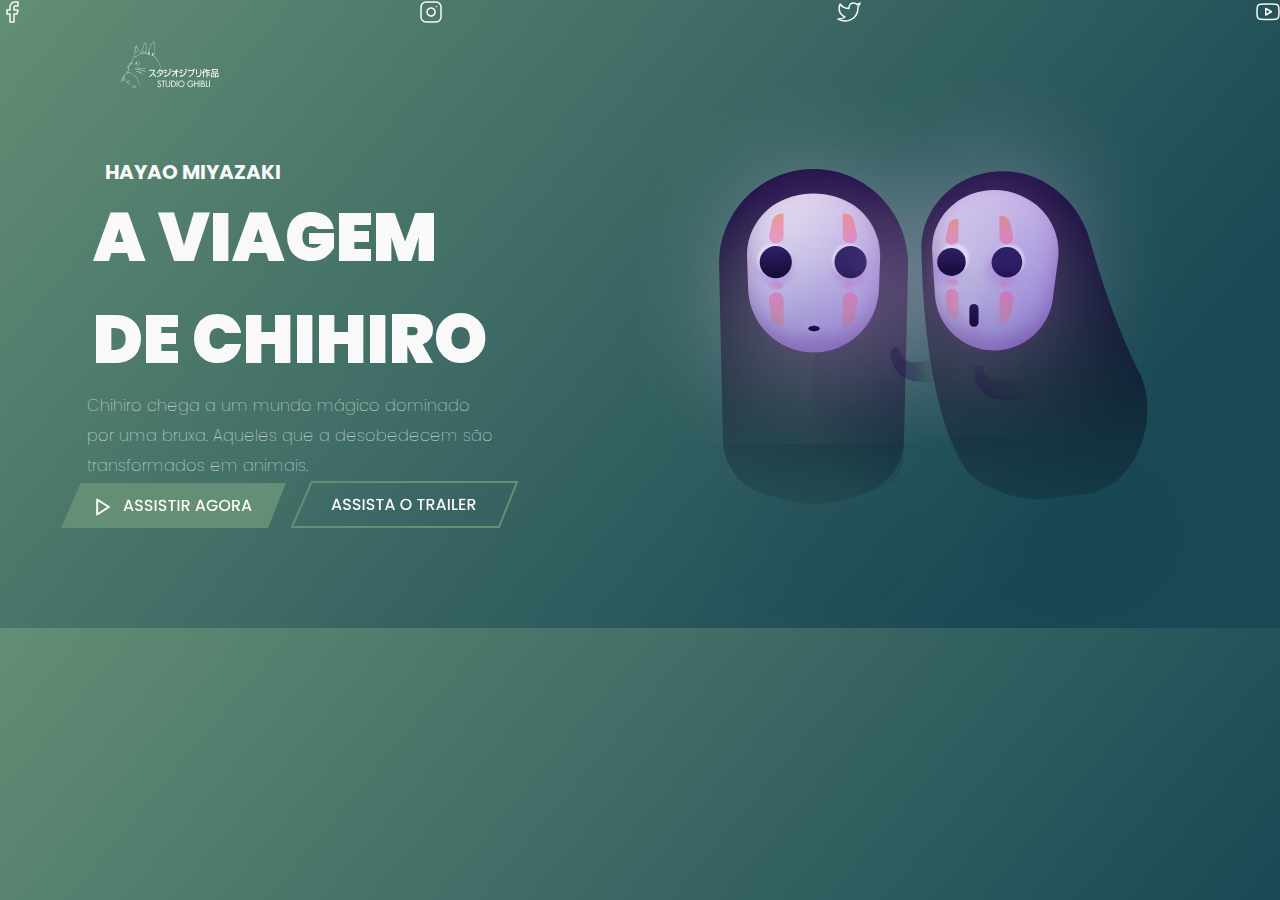
<file: desafio1/index.html>
<!DOCTYPE html>
<html lang="en">

<head>
  <meta charset="UTF-8">
  <meta http-equiv="X-UA-Compatible" content="IE=edge">
  <meta name="viewport" content="width=device-width, initial-scale=1.0">
  <link rel="stylesheet" href="style.css">
  <title>Studio Ghibli</title>
</head>

<body>
  <header class="cabecalho">
    <img class="cabecalho-imagem" src="img/logo.svg" alt="Logo Studio">
    <div class="menu-nav">
    <nav class="cabecalho-menu">
      <a class="cabecalho-menu-item" href=""><img src="img/facebook.png" alt=""></a>
      <a class="cabecalho-menu-item" href=""><img src="img/instagram.svg" alt=""></a>
      <a class="cabecalho-menu-item" href=""><img src="img/twitter.svg" alt=""></a>
      <a class="cabecalho-menu-item" href=""><img src="img/youtube.svg" alt=""></a>
    </div>
    </nav>
  </header>
  <main class="conteudo">
    <section class="conteudo-principal">
      <div class="conteudo-principal-escrito">
        <div class="titulo">
        <h2 class="conteudo-principal-autor">HAYAO MIYAZAKI</h2>
      </div>
        <h1 class="conteudo-principal-titulo">A VIAGEM <span>DE CHIHIRO</span></h1>
        <p class="conteudo-principal-paragrafo">Chihiro chega a um mundo mágico dominado <br>por uma bruxa. Aqueles que a desobedecem são <br>transformados em animais.</p>
        <div>
        <a href=""><img src="img/botão 1.svg" alt=""></a>
        <a href=""><img src="img/botão 2.svg" alt=""></a>
      </div>
      </div>
      <div class="imagem-chihiro">
        <img src="img/image.svg" alt="" class="conteudo-principal-img">
      </div>
  </main>
</body>
</html>
</file>
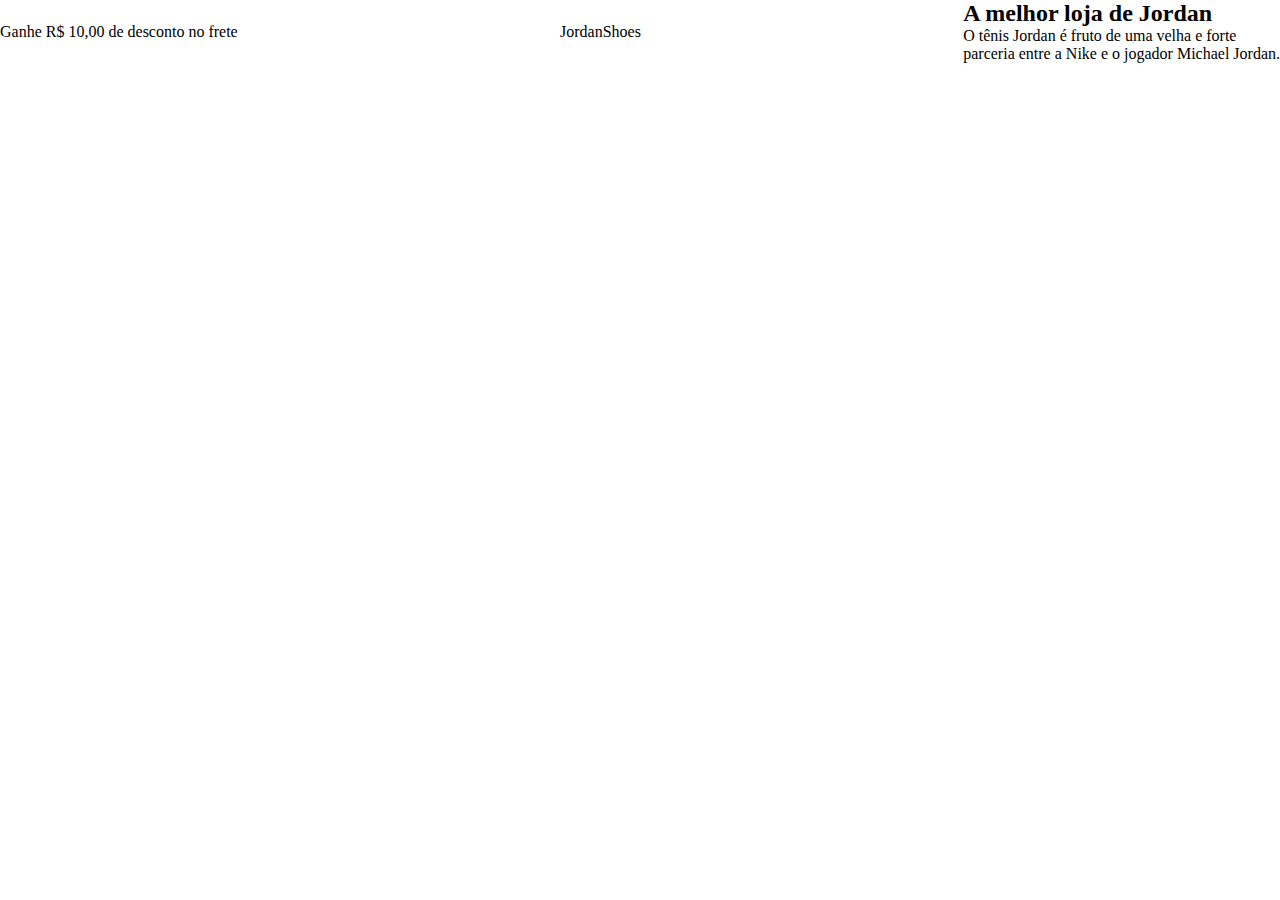
<file: desafio3/index.html>
<!DOCTYPE html>
<html lang="en">
<head>
    <meta charset="UTF-8">
    <meta http-equiv="X-UA-Compatible" content="IE=edge">
    <meta name="viewport" content="width=device-width, initial-scale=1.0">
    <link rel="stylesheet" href="style.css">
    <title>Air Jordan</title>
</head>
<body>
    <header>
       <div class="container">
           <div class="desconto">
            <p class="desconto_p">Ganhe R$ 10,00 de desconto no frete</p>
           </div>
           <div class="logo">
               <p class="logo_jordan">JordanShoes</p>
           </div>
           <header class="header">
               <div class="info">
                <div class="informacoes">
                    <h2 class="titulo">A melhor loja de Jordan</h2>
                    <p class="sub_titulo">O tênis Jordan é fruto de uma velha e forte</p>
                    <p class="sub_titulo">parceria entre a Nike e o jogador Michael Jordan.</p>
                </div>
               </div>

           </header>
       </div>
    </header>
</body>
</html>
</file>
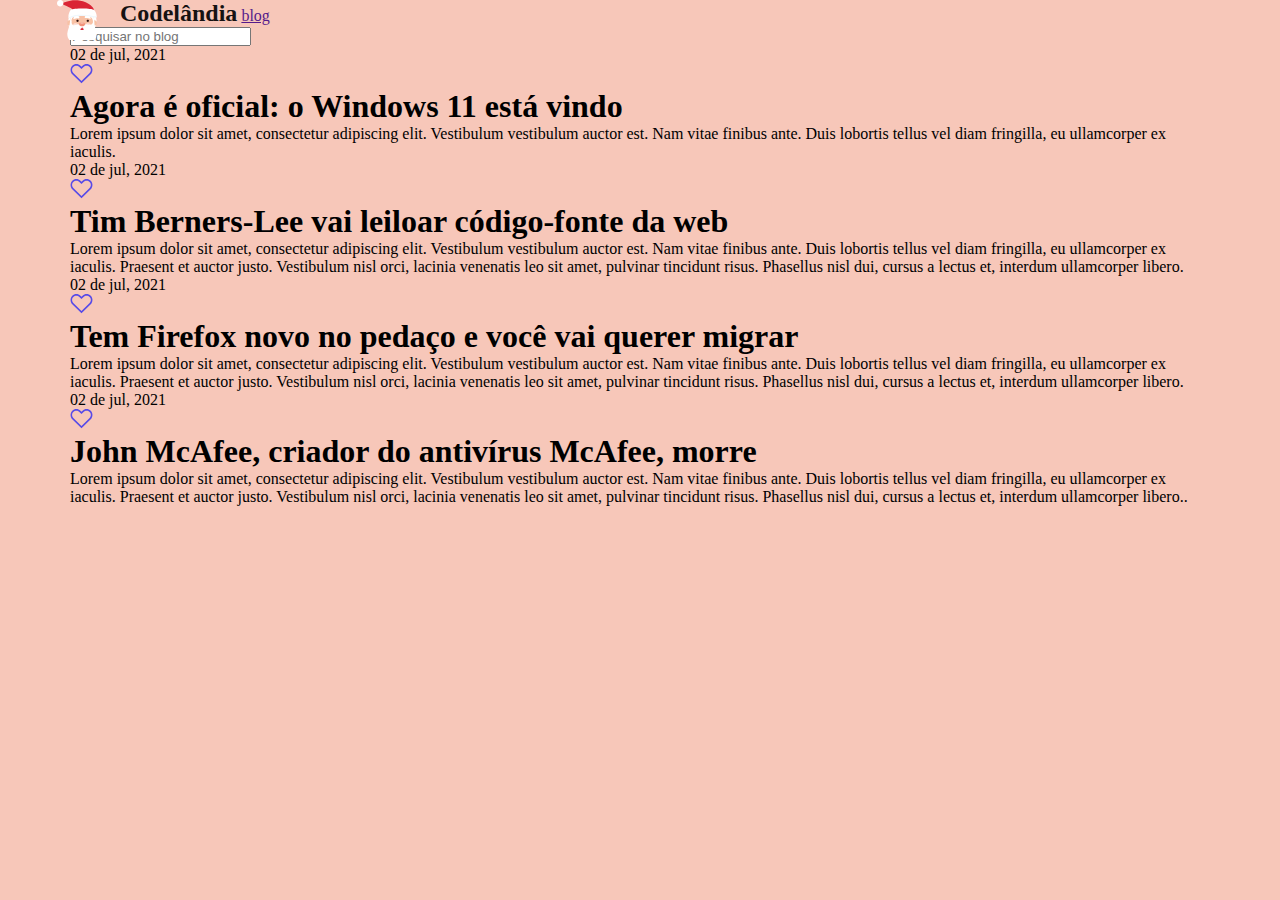
<file: desafio2/inde.html>
<!DOCTYPE html>
<html lang="en">
<head>
    <meta charset="UTF-8">
    <meta http-equiv="X-UA-Compatible" content="IE=edge">
    <meta name="viewport" content="width=device-width, initial-scale=1.0">
    <link rel="stylesheet" href="style.css">
    <title>Blog</title>
</head>
<body>
    <header>
        <div class="container">
        <div class="conteudo_logo">
            <a href="" class="logo">Codelândia</a>
            <a href="" class="logo_blog">blog</a>
        </div>
        <form action=""></form>
            <label for="">
                <input type="text" placeholder="Pesquisar no blog">
            </label>
        </form>
        </div>
    </header>
    <section class="container">
        <article class="conteudo">
            <p class="data">02 de jul, 2021</p>
            <img class="coracao" src="img/coracao.svg" alt="coracao">
            <h1 class="titulo">Agora é oficial: o Windows 11 está vindo</h1>
            <p class="paragrafo">Lorem ipsum dolor sit amet, consectetur adipiscing elit. Vestibulum vestibulum auctor est. Nam vitae finibus ante. Duis lobortis tellus vel diam fringilla, eu ullamcorper ex iaculis.</p>
        </article>
        <article class="conteudo">
            <p class="data">02 de jul, 2021</p>
            <img class="coracao" src="img/coracao.svg" alt="coracao">
            <h1 class="titulo">Tim Berners-Lee vai leiloar código-fonte da web</h1>
            <p class="paragrafo">Lorem ipsum dolor sit amet, consectetur adipiscing elit. Vestibulum vestibulum auctor est. Nam vitae finibus ante. Duis lobortis tellus vel diam fringilla, eu ullamcorper ex iaculis. Praesent et auctor justo. Vestibulum nisl orci, lacinia venenatis leo sit amet, pulvinar tincidunt risus. Phasellus nisl dui, cursus a lectus et, interdum ullamcorper libero.</p>
        </article>
        <article class="conteudo">
            <p class="data">02 de jul, 2021</p>
            <img class="coracao" src="img/coracao.svg" alt="coracao">
            <h1 class="titulo">Tem Firefox novo no pedaço e você vai querer migrar</h1>
            <p class="paragrafo">Lorem ipsum dolor sit amet, consectetur adipiscing elit. Vestibulum vestibulum auctor est. Nam vitae finibus ante. Duis lobortis tellus vel diam fringilla, eu ullamcorper ex iaculis. Praesent et auctor justo. Vestibulum nisl orci, lacinia venenatis leo sit amet, pulvinar tincidunt risus. Phasellus nisl dui, cursus a lectus et, interdum ullamcorper libero.</p>
        </article>
        <article class="conteudo">
            <p class="data">02 de jul, 2021</p>
            <img class="coracao" src="img/coracao.svg" alt="coracao">
            <h1 class="titulo">John McAfee, criador do antivírus McAfee, morre</h1>
            <p class="paragrafo">Lorem ipsum dolor sit amet, consectetur adipiscing elit. Vestibulum vestibulum auctor est. Nam vitae finibus ante. Duis lobortis tellus vel diam fringilla, eu ullamcorper ex iaculis. Praesent et auctor justo. Vestibulum nisl orci, lacinia venenatis leo sit amet, pulvinar tincidunt risus. Phasellus nisl dui, cursus a lectus et, interdum ullamcorper libero..</p>
        </article>
    </section>
</body>
</html>
</file>
<file: desafio1/style.css>
@import url("https://fonts.googleapis.com/css2?family=Poppins:ital,wght@0,100;0,200;0,300;0,400;0,500;0,600;0,700;0,800;0,900;1,100;1,200;1,300;1,400;1,500;1,600;1,700;1,800;1,900&display=swap");

* {
  margin: 0;
  padding: 0;
  box-sizing: border-box;
  text-decoration: none;
}
body {
  font-size: 100%;
  background: linear-gradient(130.02deg, #628e75 0.66%, #1a4855 83.32%);
}
.cabecalho-bg {
  display: flex;
  flex-direction: row;
  align-items: center;
  justify-content: space-between;
  padding: 20px;
}
.logoimg{
 display: flex;
 justify-content: space-between;
 align-content: center;
 gap: 20px;
}
.cabecalho-imagem{
  position: absolute;
  width: 100px;
  height: 48.11px;
  left: 120px;
  top: 41px;
  
}
.cabecalho-menu {
  display: flex;
  justify-content: space-between;
  align-content: center;
  gap: 20px;

}
.cabecalho-menu-item{
  width: 24px;
  height: 60px;
  left: 12px;
  top: 41px;
}
.conteudo-principal {
  display: flex;
  flex-direction: row;
  align-items: center;
  justify-content: space-around;
}


.conteudo-principal-escrito {
  display: flex;
  flex-direction: column;
  align-items: center;
}

.conteudo-principal-autor {
  font-family: "poppins", sans-serif;
  font-weight: bold;
  font-size: 20px;
  color: #f9f9f9;
  width: 370px;
}
.conteudo-principal-titulo {
  font-family: "poppins", sans-serif;
  font-weight: 900;
  font-size: 68px;
  color: #f9f9f9;
}
.conteudo-principal-titulo span {
  display: block;
}
.conteudo-principal-paragrafo {
  font-family: "poppins", sans-serif;
  font-size: 20px;
line-height: 30px;
  font-weight: 180;
  font-size: 16px;
  color: #f9f9f9;
}

.botao-img{
  display: flex;
  position: relative;
  height: 60px;
  left: 10px;
}
.conteudo-secundario{
  display: inline-flex;
  flex-direction: row;
  align-content: flex-start;
}
</file>
<file: desafio2/style.css>
@import url('https://fonts.googleapis.com/css2?family=Poppins:ital,wght@0,100;0,200;0,300;0,400;0,500;0,600;0,700;0,800;0,900;1,100;1,200;1,300;1,400;1,500;1,600;1,700;1,800;1,900&display=swap');
*{
    margin: 0px;
    padding: 0px;
    box-sizing: border-box;
}

html{
    scroll-behavior: smooth;
}
body{
    background-color: #F7C7B9;
}
.container{
    max-width: 1140px;
    margin: auto;
}
.inicio-menu{
    display: flex;
    justify-content: space-between;
    align-items: center;
    flex-wrap: wrap;
    height: 10vh;
}
.logo{
    text-decoration: none;
    color:#161212 ;
    font-size: 1.5rem;
    font-weight: bold;
    position: relative;
    margin-left: 50px;
}

.logo::before{
    content: '';
    background-image: url("./img/Papai\ noel.svg");
    background-size:cover;
    background-repeat: no-repeat;
    width: 40px;
    height: 40px;
    position: absolute;
    right: 140px; 
}
.menu{
    display: flex;
    list-style: none;
    gap: 40px;
}
.menu-item a{
    text-decoration: none;
    color: var(--black-light);
}
</file>
<file: desafio3/style.css>
/*resete*/
*{
    margin: 0;
    padding: 0;
    text-decoration:none;
    list-style: none;
}
body{
    max-width: 1440px;
}
/*menu*/
.container{
    display: flex;
    justify-content: space-between;
    align-items: center;
    background:#FFFFFF;
}
.logo_titulo{
    position: relative;
    width: 70px;
    height: 30px;
    left: 165px;
    top: 20px;
    color: #293145;
    font-weight: 600;
    font-size: 1.5rem;
}
.menu{
    display: flex;
    justify-content: space-between;
    gap: 40px;

}
</file>
